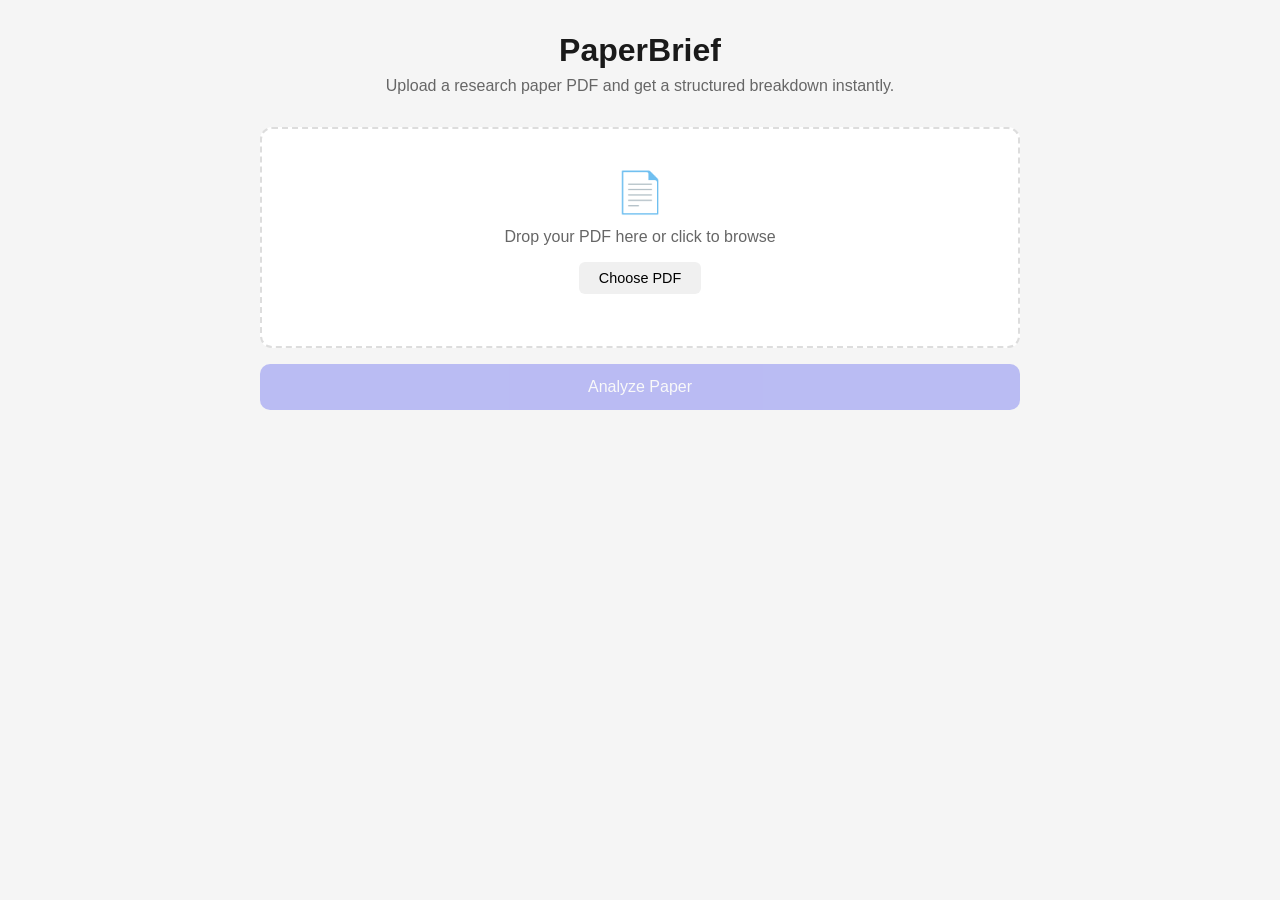
<file: index.html>
<!DOCTYPE html>
<html lang="en">
<head>
    <meta charset="UTF-8">
    <meta name="viewport" content="width=device-width, initial-scale=1.0">
    <title>PaperBrief — Understand any research paper instantly</title>
    <link rel="stylesheet" href="/static/style.css">
</head>
<body>

    <div class="container">

        <!-- Header -->
        <div class="header">
            <h1>PaperBrief</h1>
            <p>Upload a research paper PDF and get a structured breakdown instantly.</p>
        </div>

        <!-- Upload Area -->
        <div class="upload-box" id="uploadBox">
            <div class="upload-icon">📄</div>
            <p class="upload-text">Drop your PDF here or click to browse</p>
            <input type="file" id="fileInput" accept=".pdf" hidden>
            <button class="browse-btn" onclick="document.getElementById('fileInput').click()">
                Choose PDF
            </button>
            <p class="file-name" id="fileName"></p>
        </div>

        <!-- Analyze Button -->
        <button class="analyze-btn" id="analyzeBtn" onclick="analyzePaper()" disabled>
            Analyze Paper
        </button>

        <!-- Loading State -->
        <div class="loading" id="loading" hidden>
            <div class="spinner"></div>
            <p>Reading and analyzing your paper...</p>
        </div>

        <!-- Results Section (hidden until we have results) -->
        <div class="results" id="results" hidden>

            <div class="result-header">
                <h2 id="paperTitle"></h2>
                <span class="badge" id="difficultyBadge"></span>
            </div>

            <div class="card">
                <h3>Problem being solved</h3>
                <p id="problemText"></p>
            </div>

            <div class="card">
                <h3>Plain English Summary</h3>
                <p id="summaryText"></p>
            </div>

            <div class="grid">
                <div class="card">
                    <h3>Key Claims</h3>
                    <ul id="claimsList"></ul>
                </div>
                <div class="card">
                    <h3>Methods Used</h3>
                    <ul id="methodsList"></ul>
                </div>
            </div>

            <div class="card">
                <h3>Key Findings</h3>
                <ul id="findingsList"></ul>
            </div>

        </div>

    </div>

    <script src="/static/script.js"></script>

</body>
</html>
</file>
<file: static/style.css>
* {
    margin: 0;
    padding: 0;
    box-sizing: border-box;
}

body {
    font-family: -apple-system, BlinkMacSystemFont, 'Segoe UI', sans-serif;
    background: #f5f5f5;
    color: #1a1a1a;
    min-height: 100vh;
    padding: 2rem 1rem;
}

.container {
    max-width: 760px;
    margin: 0 auto;
}

.header {
    text-align: center;
    margin-bottom: 2rem;
}

.header h1 {
    font-size: 2rem;
    font-weight: 600;
    margin-bottom: 0.5rem;
}

.header p {
    color: #666;
    font-size: 1rem;
}

.upload-box {
    background: white;
    border: 2px dashed #ddd;
    border-radius: 12px;
    padding: 2.5rem;
    text-align: center;
    cursor: pointer;
    transition: border-color 0.2s;
    margin-bottom: 1rem;
}

.upload-box:hover {
    border-color: #6366f1;
}

.upload-icon {
    font-size: 2.5rem;
    margin-bottom: 0.75rem;
}

.upload-text {
    color: #666;
    margin-bottom: 1rem;
}

.browse-btn {
    background: #f0f0f0;
    border: none;
    padding: 0.5rem 1.25rem;
    border-radius: 6px;
    cursor: pointer;
    font-size: 0.9rem;
    font-weight: 500;
}

.file-name {
    margin-top: 0.75rem;
    font-size: 0.85rem;
    color: #6366f1;
    font-weight: 500;
}

.analyze-btn {
    width: 100%;
    padding: 0.875rem;
    background: #6366f1;
    color: white;
    border: none;
    border-radius: 10px;
    font-size: 1rem;
    font-weight: 500;
    cursor: pointer;
    transition: background 0.2s, opacity 0.2s;
    margin-bottom: 2rem;
}

.analyze-btn:hover:not(:disabled) {
    background: #4f46e5;
}

.analyze-btn:disabled {
    opacity: 0.4;
    cursor: not-allowed;
}

.loading {
    text-align: center;
    padding: 2rem;
    color: #666;
}

.spinner {
    width: 36px;
    height: 36px;
    border: 3px solid #e0e0e0;
    border-top-color: #6366f1;
    border-radius: 50%;
    animation: spin 0.8s linear infinite;
    margin: 0 auto 1rem;
}

@keyframes spin {
    to { transform: rotate(360deg); }
}

.results {
    margin-top: 1rem;
}

.result-header {
    display: flex;
    align-items: flex-start;
    gap: 12px;
    margin-bottom: 1.25rem;
    flex-wrap: wrap;
}

.result-header h2 {
    font-size: 1.25rem;
    font-weight: 600;
    flex: 1;
}

.badge {
    padding: 0.25rem 0.75rem;
    border-radius: 999px;
    font-size: 0.8rem;
    font-weight: 500;
    background: #ede9fe;
    color: #5b21b6;
    white-space: nowrap;
}

.card {
    background: white;
    border-radius: 10px;
    padding: 1.25rem 1.5rem;
    margin-bottom: 1rem;
    border: 1px solid #ebebeb;
}

.card h3 {
    font-size: 0.8rem;
    font-weight: 600;
    text-transform: uppercase;
    letter-spacing: 0.05em;
    color: #888;
    margin-bottom: 0.75rem;
}

.card p {
    color: #333;
    line-height: 1.7;
    font-size: 0.95rem;
}

.card ul {
    list-style: none;
    padding: 0;
}

.card ul li {
    padding: 0.4rem 0;
    padding-left: 1.1rem;
    position: relative;
    color: #333;
    font-size: 0.95rem;
    line-height: 1.6;
    border-bottom: 1px solid #f5f5f5;
}

.card ul li:last-child {
    border-bottom: none;
}

.card ul li::before {
    content: "→";
    position: absolute;
    left: 0;
    color: #6366f1;
    font-size: 0.85rem;
}

.grid {
    display: grid;
    grid-template-columns: 1fr 1fr;
    gap: 1rem;
    margin-bottom: 1rem;
}

@media (max-width: 560px) {
    .grid {
        grid-template-columns: 1fr;
    }
}
</file>
